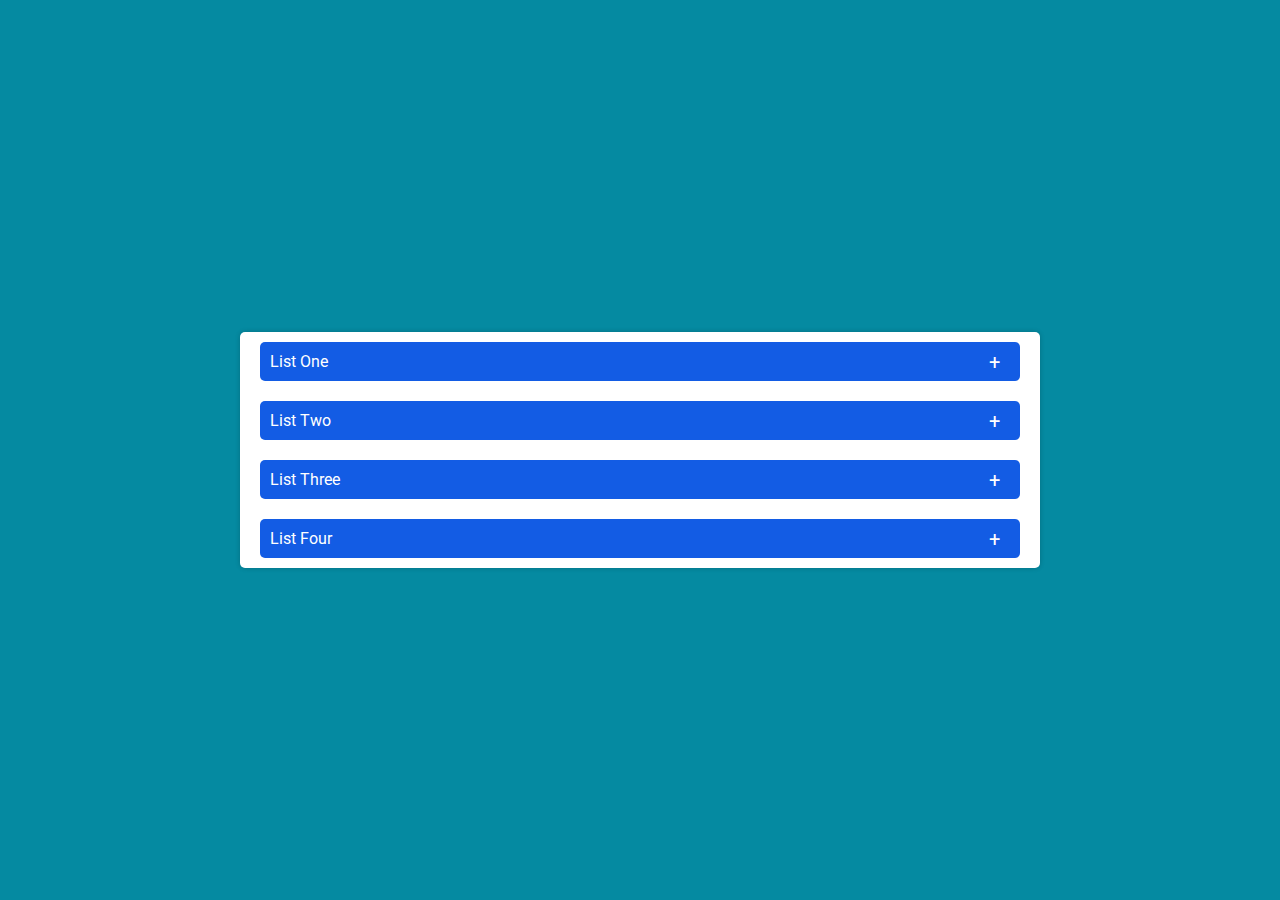
<file: Accordion-menu/index.html>
<!DOCTYPE html>
<html lang="en">
<head>
    <meta charset="UTF-8">
    <meta name="viewport" content="width=device-width, initial-scale=1.0">
    <title>Accordion| Javascript</title>
    <link rel="stylesheet" href="style.css">
</head>
<body>
    <div class="accordion">
        <div class="ac-contentBox">
            <div class="ac-label">List One</div>
            <div class="ac-content">
                <p>Lorem ipsum dolor sit amet consectetur adipisicing elit. Quisquam, voluptatum. sdfjld 
                    sdfsdfs sdf;lsdf sd;f;s sdfl;ksdf ;sdfl 
                </p>
            </div> 
        </div>
        <div class="ac-contentBox">
            <div class="ac-label">List Two</div>
            <div class="ac-content">
                <p>Lorem ipsum dolor sit amet consectetur adipisicing elit. Quisquam, voluptatum. sdfjld 
                    sdfsdfs sdf;lsdf sd;f;s sdfl;ksdf ;sdfl 
                </p>
            </div>
        </div>
        <div class="ac-contentBox">
            <div class="ac-label">List Three</div>
            <div class="ac-content">
                <p>Lorem ipsum dolor sit amet consectetur adipisicing elit. Quisquam, voluptatum. sdfjld 
                    sdfsdfs sdf;lsdf sd;f;s sdfl;ksdf ;sdfl 
                </p>
            </div>
        </div>
        <div class="ac-contentBox">
            <div class="ac-label">List Four</div>
            <div class="ac-content">
                <p>Lorem ipsum dolor sit amet consectetur adipisicing elit. Quisquam, voluptatum. sdfjld 
                    sdfsdfs sdf;lsdf sd;f;s sdfl;ksdf ;sdfl 
                </p>
            </div>
        </div>
    </div>
    <script>
        const accordion = document.getElementsByClassName('ac-contentBox');

        for(i = 0; i <accordion.length; i++){
            accordion[i].addEventListener('click',function(){
                this.classList.toggle('active')
            })
        }
    </script>
</body>
</html>
</file>
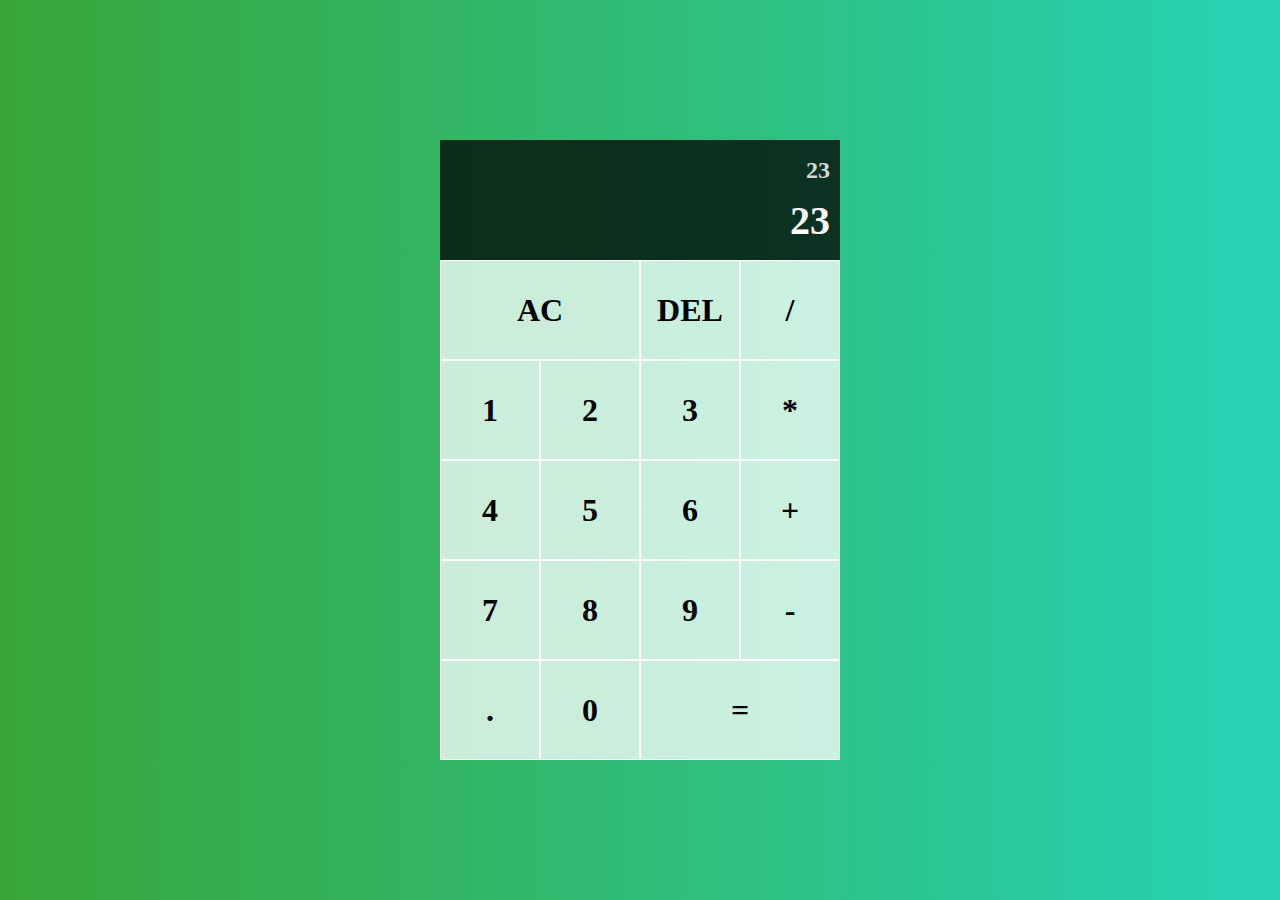
<file: calculator/index.html>
<!DOCTYPE html>
<html lang="en">
<head>
    <meta charset="UTF-8">
    <meta name="viewport" content="width=device-width, initial-scale=1.0">
    <title>Calculator</title>
    <meta http-equiv="X-UA-Compatible" content="ie=edge">
    <link rel="stylesheet" href="style.css">
    <script defer src="script.js" defer></script>
    <!-- defer is used to load the script after the page is loaded -->
</head>
<body>
    <div class="calculator-grid">
        <div class="output">
            <div data-previous-operand class="previous-operand">23</div>
            <div data-current-operand class="current-operand">23</div>
        </div>
        <button data-all-clear class="span-two">AC</button>
        <button data-delete>DEL</button>
        <button data-operation>/</button>
        <button data-number>1</button>
        <button data-number>2</button>
        <button data-number>3</button>
        <button data-openration>*</button>
        <button data-number>4</button>
        <button data-number>5</button>
        <button data-number>6</button>
        <button data-operation>+</button>
        <button data-number>7</button>
        <button data-number>8</button>
        <button data-number>9</button>
        <button data-operation>-</button>
        <button data-number>.</button>
        <button data-number>0</button>
        <button data-equals class="span-two">=</button>
    </div>

</body>
</html>
</file>
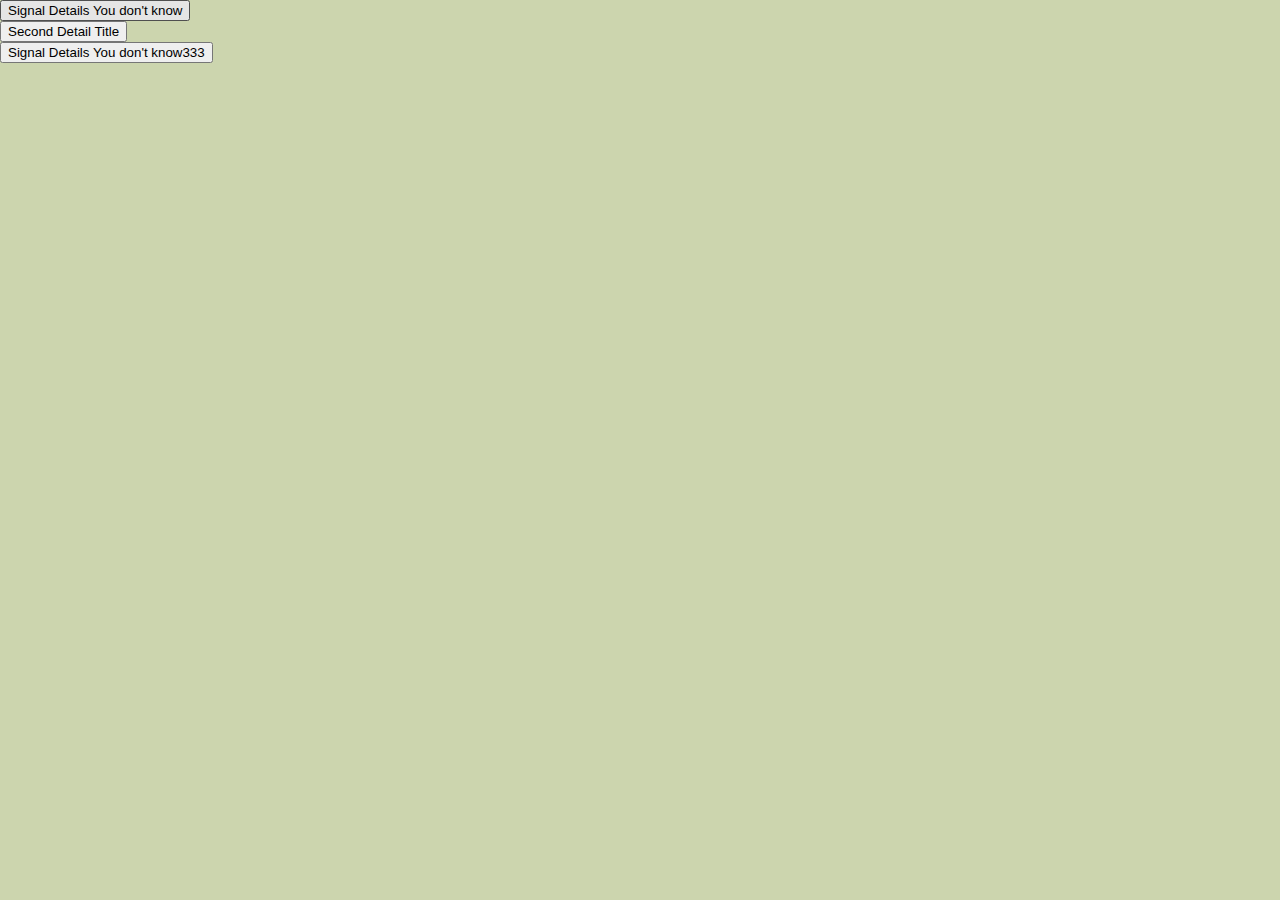
<file: popup/index.html>
<!DOCTYPE html>
<html lang="en">
<head>
    <meta charset="UTF-8">
    <meta name="viewport" content="width=device-width, initial-scale=1.0">
    <meta http-equiv="X-UA-Compatible" content="ie=edge">
    <title>Popup</title>
    <link rel="stylesheet" href="style.css">
</head>
<body>
    <div class="detail-pop">
        <button data-detail-target="#detail1">Signal Details You don't know</button>
        <div class="detail " id="detail1">
            <div class="detail-header">Typing Signals
                <button data-close-button class="close-button">&times;</button>
            </div>
            
            <div class="detail-body">
                & is called an entity, pronounce as "and". It is used to display special characters in HTML.
            </div>
        </div>
        <div id="overlay"></div>
    </div>
    <div class="detail-pop">
        <button data-detail-target="#detail2">Second Detail Title</button>
        <div class="detail" id="detail2">
            <div class="detail-header">Second Detail Header
                <button data-close-button class="close-button">&times;</button>
            </div>
            
            <div class="detail-body">
                Second detail content goes here...
            </div>
        </div>
    </div>
    <div class="detail-pop">
        <button data-detail-target="#detail3">Signal Details You don't know333</button>
        <div class="detail " id="detail3">
            <div class="detail-header">Typing Signals
                <button data-close-button class="close-button">&times;</button>
            </div>
            
            <div class="detail-body">
                & is called an entity, pronounce as "and". It is used to display special characters in HTML.
                &times; is used to display the multiplication sign.
                &copy; is used to display the copyright.
                &reg; is used to display the registered trademark.
                &cap; is used to display the capital Greek letter Delta.
                &amp; is used to display the ampersand character.
                &pound; is used to display the Pound sign.
                &dollar; is used to display the dollar sign.
    
                $ is pronounced as "dollar". It is used to display the dollar sign.
                * is pronounced as "asterisk". It is used to display the multiplication sign.
                @ is pronounced as "at". It is used to display the at sign.
                # is pronounced as "hash". It is different from the hash sign used in URLs. C# is pronounced as "C sharp".
            </div>
        </div>
        <div id="overlay"></div>
    </div>
    <script>
        const openDetailButtons = document.querySelectorAll('[data-detail-target]')
        const closeDetailButtons = document.querySelectorAll('[data-close-button]')
        const overlay = document.getElementById('overlay')

        openDetailButtons.forEach(button => {
            button.addEventListener('click', () => {
                const detail = document.querySelector(button.dataset.detailTarget)
                openDetail(detail)
            })
        })


        function openDetail(detail) {
            if (detail == null) return
            detail.classList.add('active')
            overlay.classList.add('active')
        }


        closeDetailButtons.forEach(button => {
            button.addEventListener('click', () => {
                const detail = button.closest('.detail')
                closeDetail(detail)
            })
        })

        function closeDetail(detail) {
            if (detail == null) return
            detail.classList.remove('active')
            overlay.classList.remove('active')
        }
        overlay.addEventListener('click', () => {
            const details = document.querySelectorAll('.detail.active')
            details.forEach(detail => {
                closeDetail(detail)
            })
        })

    </script>
</body>
</html>
</file>
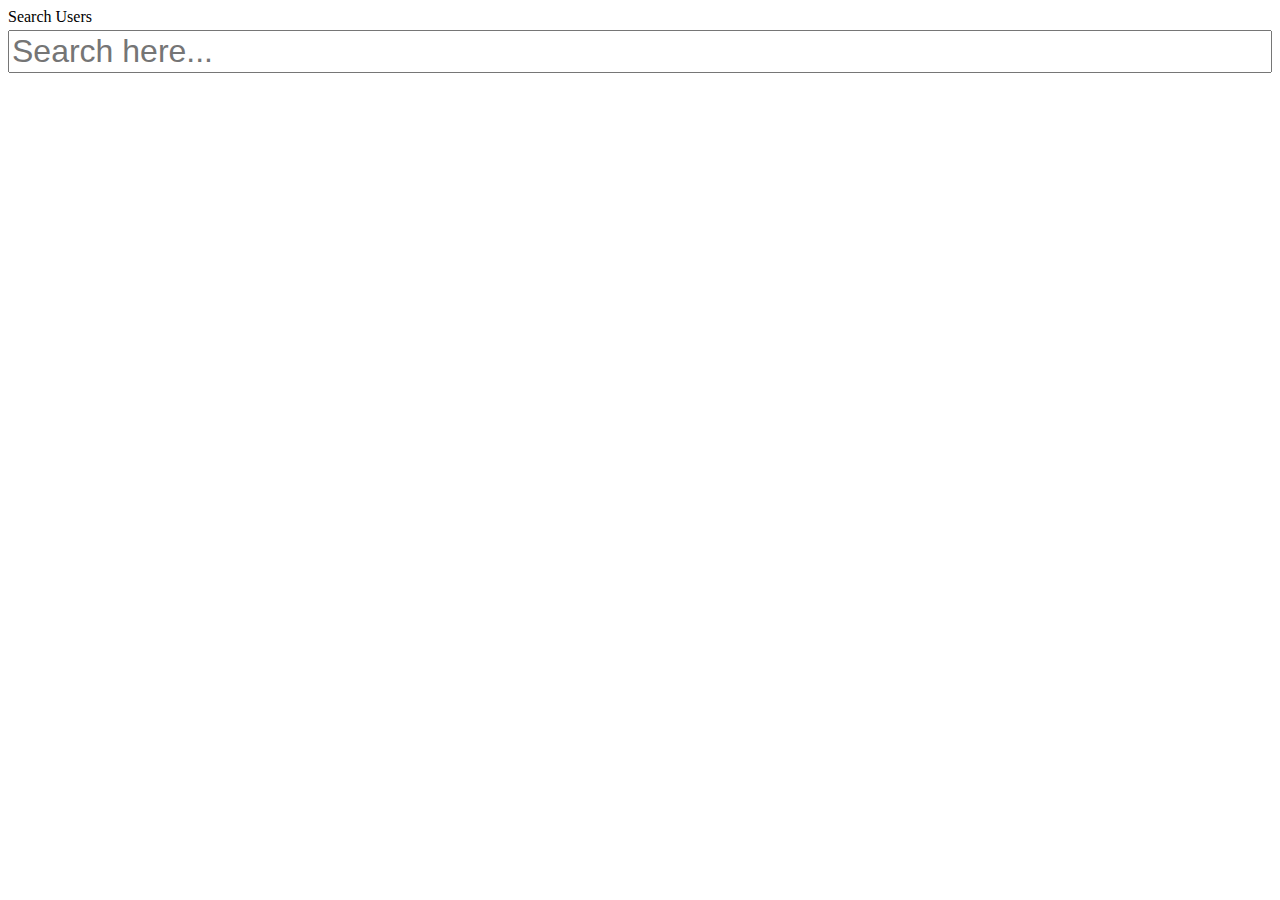
<file: search-functionality/index.html>
<!DOCTYPE html>
<html lang="en">
<head>
    <meta charset="UTF-8">
    <meta http-equiv="X-UA-Compatible" content="IE=edge">
    <meta name="viewport" content="width=device-width, initial-scale=1.0">
    <title>Search</title>
    <link type="text/css" rel="stylesheet" href="style.css">
</head>
<body>
    <div class="search-wrapper">
        <label for="search">Search Users</label>
        <input type="search" id="search" placeholder="Search here..." data-search>
    </div>
    <div class="user-cards" data-user-cards-container></div>
    <template data-user-template>
        <div class="user-card"  >
            <div class="card-header" data-card-header></div>
            <div class="card-body" data-card-body></div>
        </div>
    </template>
    <script defer>
        const userCardTemplate = document.querySelector('[data-user-template]')
const userCardContainer = document.querySelector('[data-user-cards-container]')
const searchInput = document.querySelector('[data-search]')

let users = []

searchInput.addEventListener('input', e => {
    const value = e.target.value.toLowerCase()
    users.forEach(user => {
        const isVisble = 
            user.name.toLowerCase().includes(value) || 
            user.email.toLowerCase().includes(value)
        user.element.classList.toggle('hidden', !isVisble)
    })

})

fetch('https://jsonplaceholder.typicode.com/users')
    .then(res => res.json())
    .then(data => {
        users = data.map(user => {
            const userCard = userCardTemplate.content.cloneNode(true).children[0]
            const cardHeader = userCard.querySelector('[data-card-header]')
            const cardBody = userCard.querySelector('[data-card-body]')

            cardHeader.textContent = user.name
            cardBody.textContent = user.email
            userCardContainer.append(userCard)

            return { name: user.name, email: user.email, element: userCard }
        })
    })
    </script>
</body>
</html>
</file>
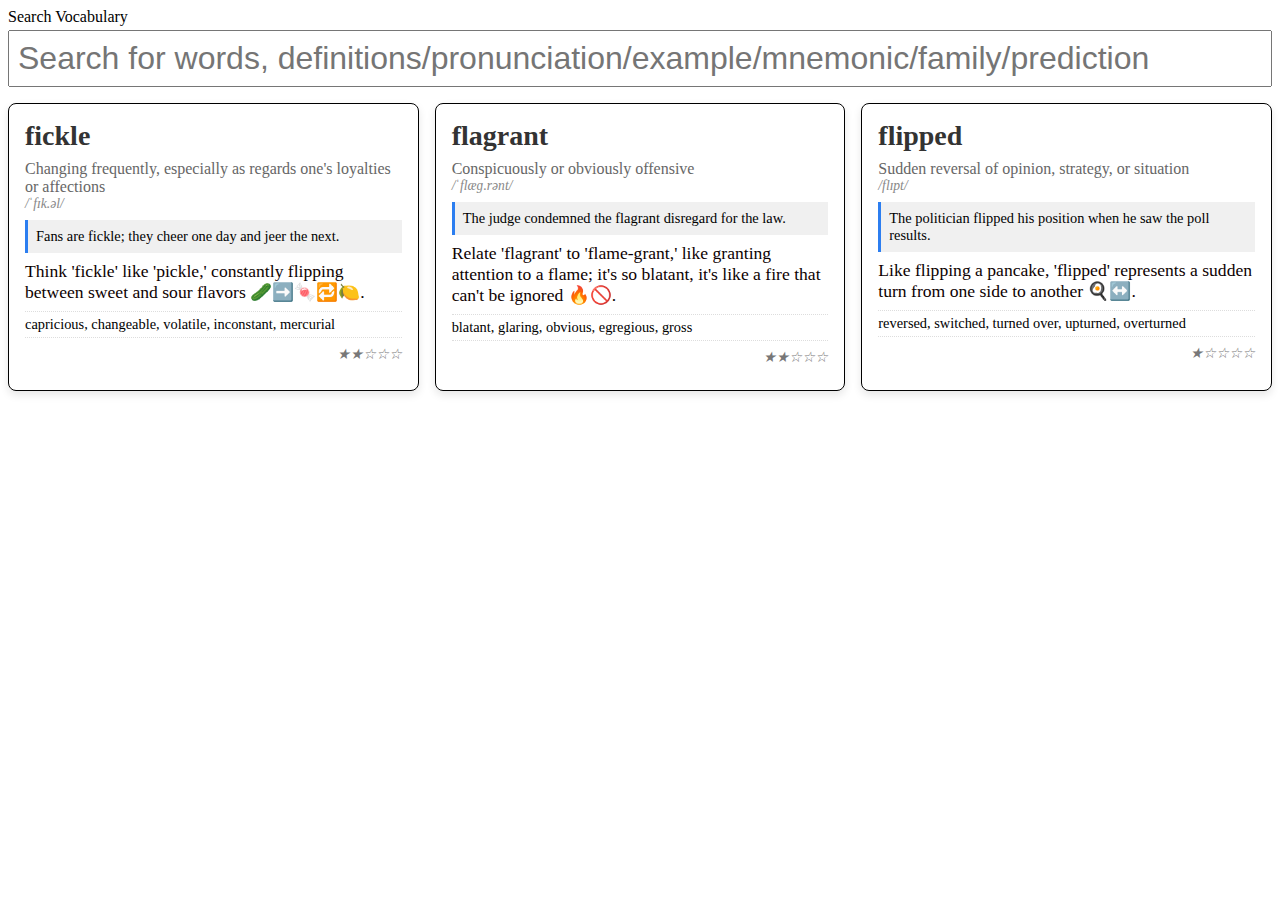
<file: search-vocabs/index.html>
<!DOCTYPE html>
<html lang="en">
<head>
    <meta charset="UTF-8">
    <meta http-equiv="X-UA-Compatible" content="IE=edge">
    <meta name="viewport" content="width=device-width, initial-scale=1.0">
    <title>Vocabulary Search</title>
    <link type="text/css" rel="stylesheet" href="style.css">
</head>
<body>
    <div class="search-wrapper">
        <label for="search">Search Vocabulary</label>
        <input type="search" id="search" placeholder="Search for words, definitions/pronunciation/example/mnemonic/family/prediction" data-search>
    </div>
    <div class="vocab-cards" data-vocab-cards-container></div>
    <template data-vocab-template>
        <div class="vocab-card"  >
            <div class="card-header" data-vocab-header></div>
            <div class="card-body" data-vocab-body></div>
            <div class="card-pronunciation" data-vocab-pronunciation>pronunciation</div>
            <div class="card-example" data-vocab-example></div>
            <div class="card-mnemonic" data-vocab-mnemonic></div>
            <div class="card-family" data-vocab-family></div>
            <div class="card-prediction" data-vocab-prediction></div>
        </div>
    </template>
    <script src="app.js"></script>
</body>
</html>
</file>
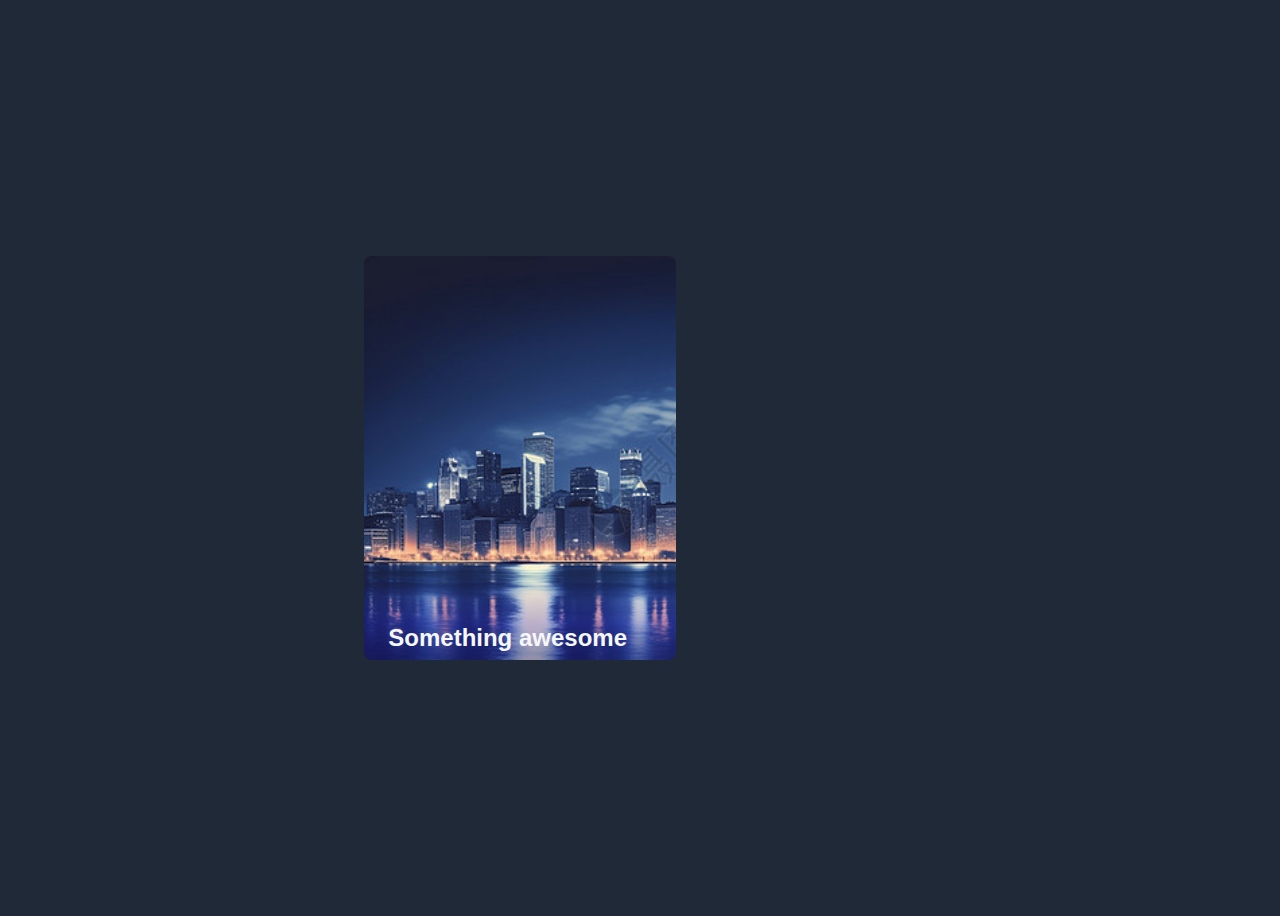
<file: Showcase-cards/index.html>
<!DOCTYPE html>
<html lang="en">
<head>
    <meta charset="UTF-8">
    <link rel="stylesheet" href="style.css" type="text/css">
    <meta http-equiv="X-UA-Compatible" content="IE=edge">
    <meta name="viewport" content="width=device-width, initial-scale=1.0">
    <title>Fun Animated Card</title>
</head>
<body>
    <div class="card" style="background-image: url('./bg2.png');">
        <div class="card-content">
            <h2 class="card-title">Something awesome</h2>
            <p class="card-body">
                ledsaf site amet, consectetur adipiscing elit. Nullam id felis et ipsum bibendum ultrices.
            </p>
            <a href="#" class="button">Read More</a>
        </div>
    </div>
</body>
</html>
</file>
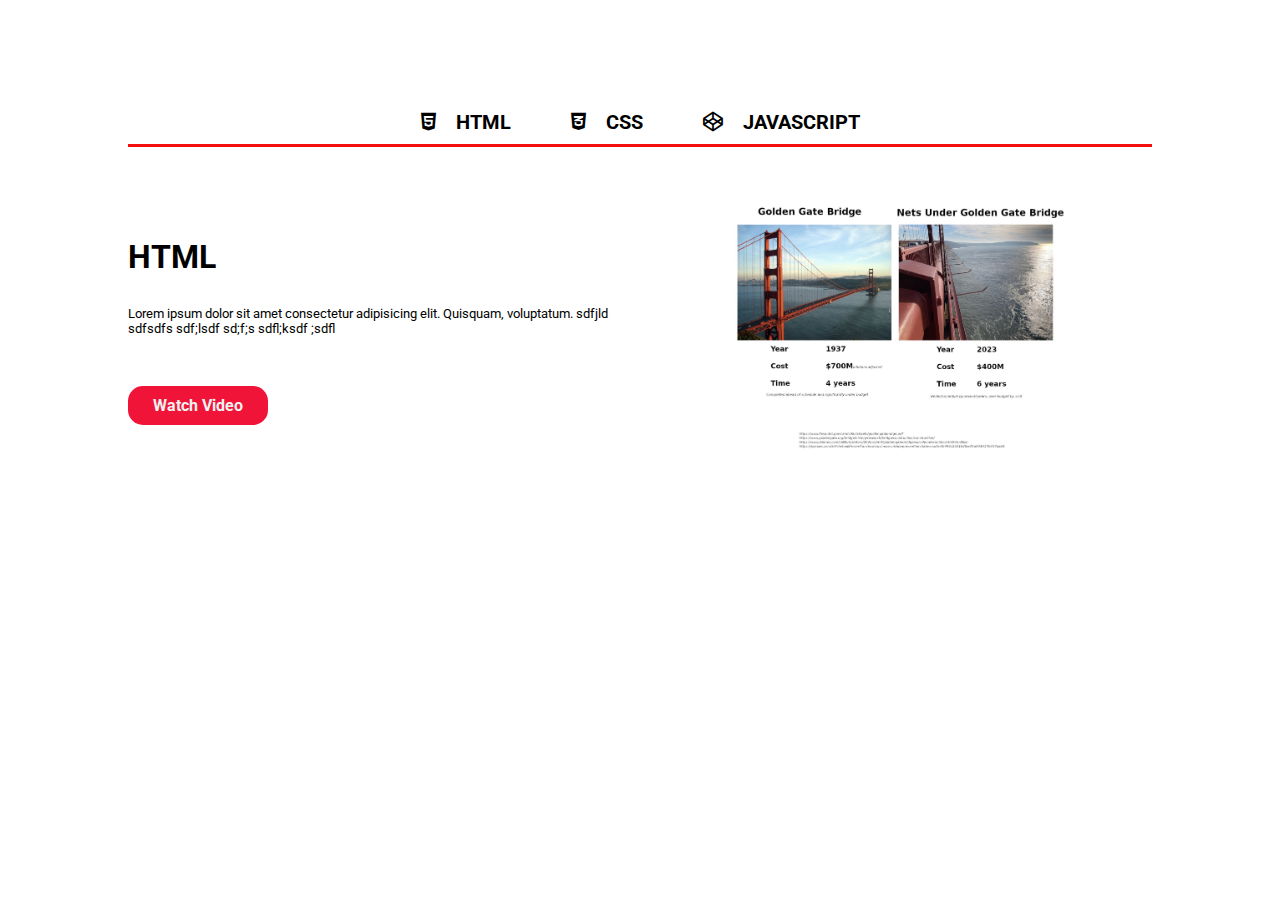
<file: tab-layout/index.html>
<!DOCTYPE html>
<html lang="en">
<head>
    <meta charset="UTF-8">
    <meta name="viewport" content="width=device-width, initial-scale=1.0">
    <link  type="text/css" rel="stylesheet" href="style.css">
    <link href="https://fonts.googleapis.com/css2?family=Roboto:wght@300&display=swap" rel="stylesheet">
    <link rel="stylesheet" href="https://cdnjs.cloudflare.com/ajax/libs/font-awesome/6.4.2/css/all.min.css">
    <title>Tab-layout</title>
</head>
<body>
    <div class="hero-tab">
        <div class="btn-box">
            <button class="boxbtn1" onclick="openHTML()"><i class="fa-brands fa-html5"></i>HTML</button>
            <button class="boxbtn2" onclick="openCSS()"><i class="fa-brands fa-css3-alt"></i>CSS</button>
            <button class="boxbtn3" onclick="openJS()"><i class="fa-brands fa-codepen"></i>JAVASCRIPT</button>
        </div>
        <div class="content" id="content1">
            <div class="content-left">
                <h1>HTML</h1>
                <p>Lorem ipsum dolor sit amet consectetur adipisicing elit. Quisquam, voluptatum. sdfjld 
                    sdfsdfs sdf;lsdf sd;f;s sdfl;ksdf ;sdfl 
                </p>
                <a href="#">Watch Video</a>
            </div>
            <div class="content-right">
                <img src="./bg.jpg">
            </div>
        </div>
        <div class="content" id="content2">
            <div class="content-left">
                <h1>CSS</h1>
                <p>Lorem ipsum dolor sit amet consectetur adipisicing elit. Quisquam, voluptatum. sdfjld 
                    sdfsdfs sdf;lsdf sd;f;s sdfl;ksdf ;sdfl 
                </p>
                <a href="#">Watch Video</a>
            </div>
            <div class="content-right">
                <img src="./bg.jpg">
            </div>
        </div>
        <div class="content" id="content3">
            <div class="content-left">
                <h1>JAVASCRIPT</h1>
                <p>Lorem ipsum dolor sit amet consectetur adipisicing elit. Quisquam, voluptatum. sdfjld 
                    sdfsdfs sdf;lsdf sd;f;s sdfl;ksdf ;sdfl 
                </p>
                <a href="#">Watch Video</a>
            </div>
            <div class="content-right">
                <img src="./bg.jpg">
            </div>
        </div>
    </div>
    <script>
        var content1 = document.getElementById("content1");
        var content2 = document.getElementById("content2");
        var content3 = document.getElementById("content3");
        var boxbtn1 = document.getElementById("boxbtn1");
        var boxbtn2 = document.getElementById("boxbtn2");
        var boxbtn3 = document.getElementById("boxbtn3");

        function openHTML() {
            content1.style.transform = "translateX(0px)";
            content2.style.transform = "translateX(150%)";
            content3.style.transform = "translateX(150%)";
        }

        function openCSS() {
            content1.style.transform = "translateX(150%)";
            content2.style.transform = "translateX(0px)";
            content3.style.transform = "translateX(150%)";
        }

        function openJS() {
            content1.style.transform = "translateX(150%)";
            content2.style.transform = "translateX(150%)";
            content3.style.transform = "translateX(0px)";
        }
    </script>
</body>
</html>
</file>
<file: Accordion-menu/style.css>
@import url("https://fonts.googleapis.com/css?family=Open+Sans:400,600,700");
@import url("https://fonts.googleapis.com/css?family=Roboto:400,500,700");
* {
  margin: 0;
  padding: 0;
  box-sizing: border-box;
  font-family: "Roboto", sans-serif;
}

body {
  display: flex;
  justify-content: center;
  align-items: center;
  min-height: 100vh;
  background: #058aa1;
}

.accordion {
  width: 100%;
  max-width: 800px;
  background: #fff;
  border-radius: 5px;
  box-shadow: 0 0 5px rgba(0, 0, 0, 0.2);
}
.accordion .ac-contentBox {
  position: relative;
  padding: 10px 20px;
}
.accordion .ac-contentBox .ac-label {
  position: relative;
  padding: 10px;
  background: #135ce4;
  border-radius: 5px;
  color: #fff;
  cursor: pointer;
}
.accordion .ac-contentBox .ac-label::before {
  content: "+";
  position: absolute;
  top: 50%;
  right: 20px;
  transform: translateY(-50%);
  font-size: 20px;
}
.accordion .ac-contentBox .ac-content {
  position: relative;
  background: #fff;
  height: 0;
  overflow: hidden;
  transition: 0.5s;
  overflow-y: auto;
}
.accordion .ac-contentBox.active .ac-label::before {
  content: "-";
  font-size: 30px;
}
.accordion .ac-contentBox.active .ac-content {
  height: 200px;
}/*# sourceMappingURL=style.css.map */
</file>
<file: calculator/style.css>
*, *::after, *::before {
  box-sizing: border-box;
    font-family: 'Times New Roman', Times, serif;
    font-weight: 600;
}

body{
    padding: 0;
    margin: 0;
    background: linear-gradient(to right, #38a538, #27d3b6);
}
.calculator-grid{
    display: grid;
    justify-content: center;
    align-content: center;
    min-height: 100vh;
    grid-template-columns: repeat(4, 100px);
    grid-template-rows: minmax(120px, auto) repeat(5, 100px);

}
.calculator-grid > button{
    cursor: pointer;
    font-size: 2rem;
    border: 1px solid #fff;
    outline: none;
    background-color: rgba(255, 255, 255, .75);
}
.calculator-grid > button:hover{
    background-color: rgba(255, 255, 255, .9);
}
.span-two{
    grid-column: span 2;
}
.output{
    grid-column: 1 / -1; /* this is to span the output to all the columns */
    background-color: rgba(0, 0, 0, .75);
    display: flex;
    align-items: flex-end; /* this is to align the text to the bottom */
    justify-content: space-around; /* this is to have the text in the center */
    flex-direction: column; /* this is to have the text in the center */
    padding: 10px; /* this is to have the text in the center */
    word-wrap: break-word; /* to break the text in the next line */
    word-break: break-all; 
}
.output .previous-operand{
    color: rgba(255, 255, 255, 0.822);
    font-size: 1.5rem;
}
.output .current-operand{
    color: #fff;
    font-size: 2.5rem;
}
</file>
<file: popup/style.css>
*, *::after, *::before {
  box-sizing: border-box;
}
body {
  margin: 0;
  padding: 0;
  font-family: sans-serif;
  font-size: 14px;
  line-height: 1.5;
  color: #333;
  background-color: #ccd5ae;
}
.detail{
    position:fixed;
    top: 50%;
    left: 50%;
    transform: translate(-50%, -50%) scale(0); /* 50% of the width, 50% of the height, sclale 0 to hide it */
    transition:  200ms ease-in-out;   /* this is to have a smooth transition */
    border: 2px solid ;
    border-radius: 10px;
    z-index: 10;
    background-color: #fff;
    width: 500px;
    max-width: 80%;
}

.detail.active{
    transform: translate(-50%, -50%) scale(1);
}

.detail-header{
    padding: 10px 15px;
    display: flex;
    justify-content: space-between;
    align-items: center;
    border-bottom: 1px solid #ccc;

}
.detail-heaer .title{
    font-size: 20px;
    font-weight: 600;
}
.detail-header .close-button{
    cursor: pointer;
    font-size: 20px;
    font-weight: 600;
    color: none;
    outline: none;
    border: none;
    background-color: none;
}
.detail-body{
    padding: 10px 15px;
}
#overlay{
    position: fixed; /* overlay is to cover the background */
    transition: 200ms ease-in-out; /* this is to have a smooth transition */
    opacity: 0;
    top: 0;
    left: 0;
    right: 0;
    bottom: 0;
    background-color: rgba(0, 0, 0, .5); /* black with 50% opacity */
    pointer-events: none; /* this is to *not* have the overlay clickable */
}
#overlay.active{
    opacity: 1;
    pointer-events: all; /* this active overlay will be clickable */
}
</file>
<file: search-functionality/style.css>
.search-wrapper{
    display: flex;
    flex-direction: column;
    gap: .25rem;
}

input{
    font-size: 2rem;
}

.user-cards{
    display: grid;
    grid-template-columns: repeat(auto-fit, minmax(250px, 1fr));
    gap: .25rem;
    margin-top: 1rem;
}
.user-card{
    border: 1px solid #000;
    background-color: #fff;
    padding: 1rem;
}

/* .card > .header means the .header class inside the .card class */
.user-card > .card-header{
    margin-bottom: .25rem;

}

.user-card > .card-body{
    font-size: 1.5rem;
    color: rgb(12, 37, 179);
}
.hidden{
    display: none;
}
</file>
<file: search-vocabs/style.css>
.search-wrapper {
    display: flex;
    flex-direction: column;
    gap: .25rem;
}

input {
    font-size: 2rem;
    padding: 0.5rem;
}

.vocab-cards {
    display: grid;
    grid-template-columns: repeat(auto-fit, minmax(250px, 1fr));
    gap: 1rem;
    margin-top: 1rem;
}

.vocab-card {
    border: 1px solid #000;
    background-color: #fff;
    padding: 1rem;
    border-radius: 8px; /* added for better visual appearance */
    box-shadow: 0 4px 8px rgba(0,0,0,0.1); /* subtle shadow for depth */
}

.vocab-card > .card-header,
.vocab-card > .card-pronunciation,
.vocab-card > .card-example,
.vocab-card > .card-mnemonic,
.vocab-card > .card-family,
.vocab-card > .card-prediction {
    margin-bottom: .5rem;
}

.vocab-card > .card-header {
    font-size: 1.75rem;
    font-weight: bold;
    color: #333;
}

.vocab-card > .card-body {
    font-size: 1rem;
    color: #666;
}

.vocab-card > .card-pronunciation {
    font-size: 0.85rem;
    color: #888;
    font-style: italic;
}

.vocab-card > .card-example {
    font-size: 0.9rem;
    background-color: #f0f0f0;
    border-left: 3px solid #2c7ef0;
    padding: 0.5rem;
    margin: 0.5rem 0;
}

.vocab-card > .card-mnemonic {
    font-size: 1.1rem;
    color: #0d0101;
    font-family: 'Times New Roman', Times, serif;
}

.vocab-card > .card-family {
    font-size: 0.9rem;
    padding: 0.25rem 0;
    border-top: 1px dotted #ddd;
    border-bottom: 1px dotted #ddd;
}

.vocab-card > .card-prediction {
    font-size: 0.9rem;
    color: #777;
    text-align: right;
    font-style: italic;
}

.hidden {
    display: none;
}
</file>
<file: Showcase-cards/style.css>
:root{
    --color-neutral-900: #1F2937;
    --color-neutral-100: #F5F7FA;
    --color-accent-400: #60fa81;
}

*,
*::before,
*::after {
    box-sizing: border-box;
}

body{
    display: grid;
    place-items: center;
    min-height: 100vh;
    line-height: 1.6;
    background: var(--color-neutral-900);
    font-family: sans-serif;
    padding-right: 15rem;
}
.card{
    color: var(--color-neutral-100);
    background-size: cover;
    padding: 10rem 0 0;
    max-width: 35ch; /* 560px */
    border-radius: .5rem;
    overflow: hidden;
    transition: transform  500ms ease;
}
.card:hover,
.card:focus-within{
    transform: scale(1.05);
}
.card-content{
    --padding: 1.5rem;
    padding: var(--padding);
    background: linear-gradient(
        hsl(0 0% 0% / 0), 
        hsla(244, 82%, 42%, 0.3) 20%,
        hsl(0 0% 0% / 1)
    );

}

.card-title{
    position: relative;
    width: max-content;
}
.card-title::after{
    content: "";
    height: 4px;
    position:absolute;
    bottom: -2px;
    left: calc(var(--padding) * -1);  
    width: calc(100% + var(--padding));
    background: var(--color-accent-400);
    transform: scaleX(0);
    transform-origin: left;
    transition: transform 500ms ease;
}

.card:hover .card-title::after,
.card:focus-within .card-title::after{
    transform: scaleX(1);
}

.card-body{
    color: rgb(255, 255, 255 , 0.85);
}

@media (hover:hover){
    .card-content{
        transform: translateY(65%);
        transition: transform 500ms ease;
    }
    .card:hover .card-content,
    .card:focus-within .card-content{
        transform: translateY(0);
        transition-delay: 500ms;
    }
    .card:focus-within .card-content{
        transition-delay: 0ms;
    }
   

    .card-content > *:not(.card-title) {
        opacity: 0;
        transition: opacity 500ms linear;
    }
    .card:hover .card-content > *:not(.card-title),
    .card:focus-within .card-content > *:not(.card-title){
        opacity: 1;
        transition-delay: 1000ms;
    }
}

.button{
    cursor: pointer;
    display: inline;
    text-decoration: none;
    color: var(--color-neutral-900);
    background: var(--color-accent-400);
    border-radius: .25rem;
    padding: .5rem 1.2rem;
}

.button:hover, .button:focus{
    background-color: var(--color-neutral-100);
}


@media (prefers-reduced-motion:reduce){
    *,
    *::before,
    *::after{
        transition-duration: 0.01ms !important;
        animation-duration: 0.01ms !important;
        animation-iteration-count: 1 !important;
        scroll-behavior: auto !important;
        transition-delay: 0 !important;
    }
}
</file>
<file: tab-layout/style.css>
* {
  padding: 0;
  margin: 0;
  font-family: "Roboto", sans-serif;
}

.hero-tab {
  overflow: hidden;
  width: 80%;
  height: 450px;
  position: relative;
  margin: 100px auto;
}
.hero-tab .btn-box {
  justify-content: center;
  display: flex;
  border-bottom: 3px solid #f50e0e;
}
.hero-tab .btn-box button {
  font-size: 20px;
  background: transparent;
  border: none;
  outline: none;
  padding: 10px 20px;
  cursor: pointer;
  margin-right: 20px;
  font-weight: bold;
}
.hero-tab .btn-box button .fa-brands {
  margin-right: 20px;
}
.hero-tab .btn-box button:hover {
  color: #a10505;
}
.hero-tab .btn-box button:last-child {
  margin-right: 0;
}
.hero-tab .content {
  display: flex;
  justify-content: center;
  align-items: center;
  margin: 5% auto;
  position: absolute;
  transform: translateX(150%);
}
.hero-tab .content .content-left {
  flex-basis: 50%;
}
.hero-tab .content .content-left p {
  font-size: 13px;
  padding: 30px 0;
}
.hero-tab .content .content-left a {
  text-decoration: none;
  color: #f1f1f1;
  font-weight: bold;
  display: inline-block;
  width: 100px;
  margin-top: 20px;
  padding: 10px 20px;
  background-color: #f01439;
  border-radius: 15px;
  transition: all 0.3s ease;
  text-align: center;
}
.hero-tab .content .content-right {
  flex-basis: 50%;
  text-align: center;
}
.hero-tab .content .content-right img {
  width: 350px;
}
.hero-tab #content1 {
  transform: translateX(0);
}/*# sourceMappingURL=style.css.map */
</file>
